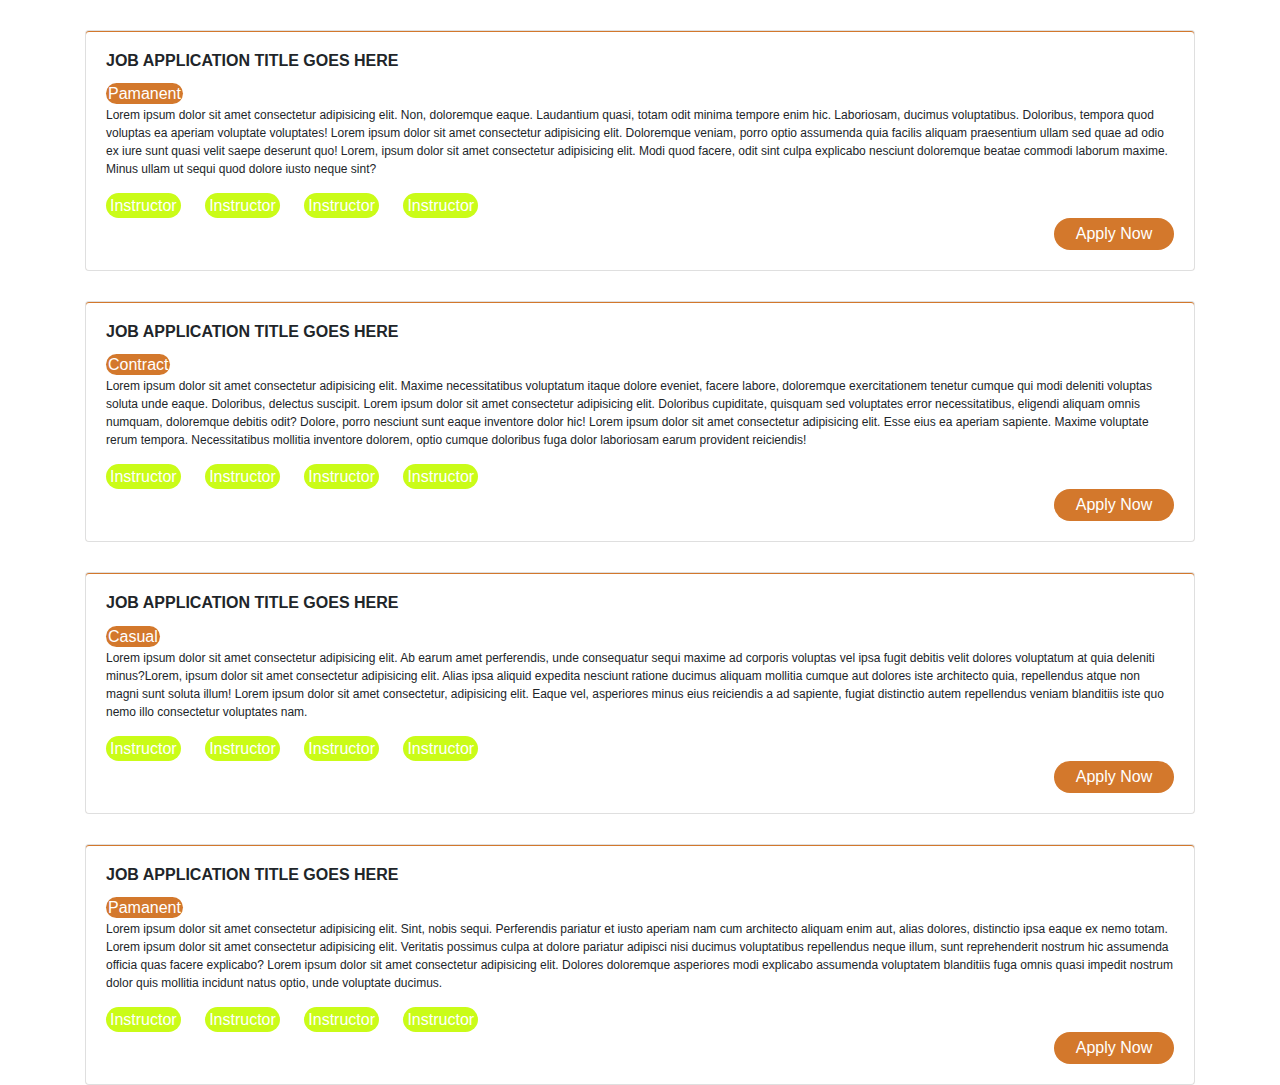
<file: index.html>
<!DOCTYPE html>
<html lang="en">
    <head>
    <title>BootstrapCards</title>
    <meta charset="UTF-8">
    <meta http-equiv="X-UA-Compatible" content="IE=edge">
    <meta name="viewport" content="width=device-width, initial-scale=1.0">
    <link rel="stylesheet" href="https://cdn.jsdelivr.net/npm/bootstrap@4.6.1/dist/css/bootstrap.min.css">
    <link rel="stylesheet" href="bootstrapCards/styles.css">
</head>
<body>

    <!-- first card -->
    <div class="container">
        <div class="card">
            <div class="card-body">
                <h6 class="card-title"><strong>JOB APPLICATION TITLE GOES HERE</strong></h6>
                <a href="#"class="card-link" id="btn2">Pamanent</a>
                <p class="card-text">
                    Lorem ipsum dolor sit amet consectetur adipisicing elit. Non, doloremque eaque. Laudantium quasi, totam odit minima tempore enim hic. Laboriosam, ducimus voluptatibus. Doloribus, tempora quod voluptas ea aperiam voluptate voluptates! Lorem ipsum dolor sit amet consectetur adipisicing elit. Doloremque veniam, porro optio assumenda quia facilis aliquam praesentium ullam sed quae ad odio ex iure sunt quasi velit saepe deserunt quo! Lorem, ipsum dolor sit amet consectetur adipisicing elit. Modi quod facere, odit sint culpa explicabo nesciunt doloremque beatae commodi laborum maxime. Minus ullam ut sequi quod dolore iusto neque sint?
                </p>
                <a href="#" class="card-link" id="btn1">Instructor</a>
                <a href="#" class="card-link" id="btn1">Instructor</a>
                <a href="#" class="card-link" id="btn1">Instructor</a>
                <a href="#" class="card-link" id="btn1">Instructor</a>
                <br>
                <a href="#" class="card-link" style="float: right;" id="btn3">Apply Now</a>
            </div>
        </div>
    </div>

    <!-- second card -->
    <div class="container">
        <div class="card">
            <div class="card-body">
               <h6 class="card-title"><strong>JOB APPLICATION TITLE GOES HERE</strong></h6>
               <a href="#" class="card-link" id="btn2">Contract</a>
               <p class="card-text">
                   Lorem ipsum dolor sit amet consectetur adipisicing elit. Maxime necessitatibus voluptatum itaque dolore eveniet, facere labore, doloremque exercitationem tenetur cumque qui modi deleniti voluptas soluta unde eaque. Doloribus, delectus suscipit. Lorem ipsum dolor sit amet consectetur adipisicing elit. Doloribus cupiditate, quisquam sed voluptates error necessitatibus, eligendi aliquam omnis numquam, doloremque debitis odit? Dolore, porro nesciunt sunt eaque inventore dolor hic! Lorem ipsum dolor sit amet consectetur adipisicing elit. Esse eius ea aperiam sapiente. Maxime voluptate rerum tempora. Necessitatibus mollitia inventore dolorem, optio cumque doloribus fuga dolor laboriosam earum provident reiciendis!
               </p>
               <a href="#" class="card-link" id="btn1">Instructor</a>
               <a href="#" class="card-link" id="btn1">Instructor</a>
               <a href="#" class="card-link" id="btn1">Instructor</a>
               <a href="#" class="card-link" id="btn1">Instructor</a>
               <br>
               <a href="#" class="card-link" style="float:right;" id="btn3">Apply Now</a>
          </div>
        </div>
    </div>

    <!-- third card -->
    <div class="container">
        <div class="card">
            <div class="card-body">
                <h6 class="card-title"><strong>JOB APPLICATION TITLE GOES HERE</strong></h6>
                <a href="#" class="card-link" id="btn2">Casual</a>
                <p class="card-text">
                    Lorem ipsum dolor sit amet consectetur adipisicing elit. Ab earum amet perferendis, unde consequatur sequi maxime ad corporis voluptas vel ipsa fugit debitis velit dolores voluptatum at quia deleniti minus?Lorem, ipsum dolor sit amet consectetur adipisicing elit. Alias ipsa aliquid expedita nesciunt ratione ducimus aliquam mollitia cumque aut dolores iste architecto quia, repellendus atque non magni sunt soluta illum! Lorem ipsum dolor sit amet consectetur, adipisicing elit. Eaque vel, asperiores minus eius reiciendis a ad sapiente, fugiat distinctio autem repellendus veniam blanditiis iste quo nemo illo consectetur voluptates nam.
                </p>
                <a href="#" class="card-link" id="btn1">Instructor</a>
                <a href="#" class="card-link" id="btn1">Instructor</a>
                <a href="#" class="card-link" id="btn1">Instructor</a>
                <a href="#" class="card-link" id="btn1">Instructor</a>
                <br>
                <a href="#" class="card-link" style="float: right;" id="btn3">Apply Now</a>
            </div>
        </div>
    </div>

    <!-- fourth card -->
    <div class="container">
        <div class="card">
            <div class="card-body">
                <h6 class="card-title"><strong>JOB APPLICATION TITLE GOES HERE</strong></h6>
                <a href="#" class="card-link" id="btn2">Pamanent</a>
                <p class="card-text">
                    Lorem ipsum dolor sit amet consectetur adipisicing elit. Sint, nobis sequi. Perferendis pariatur et iusto aperiam nam cum architecto aliquam enim aut, alias dolores, distinctio ipsa eaque ex nemo totam. Lorem ipsum dolor sit amet consectetur adipisicing elit. Veritatis possimus culpa at dolore pariatur adipisci nisi ducimus voluptatibus repellendus neque illum, sunt reprehenderit nostrum hic assumenda officia quas facere explicabo? Lorem ipsum dolor sit amet consectetur adipisicing elit. Dolores doloremque asperiores modi explicabo assumenda voluptatem blanditiis fuga omnis quasi impedit nostrum dolor quis mollitia incidunt natus optio, unde voluptate ducimus.
                </p>
                <a href="#" class="card-link" id="btn1">Instructor</a>
                <a href="#" class="card-link" id="btn1">Instructor</a>
                <a href="#" class="card-link" id="btn1">Instructor</a>
                <a href="#" class="card-link" id="btn1">Instructor</a>
                <br>
                <a href="#" class="card-link" style="float:right ;" id="btn3">Apply Now</a>
            </div>
        </div>
    </div>
</body>
</html>
</file>
<file: bootstrapCards/styles.css>
p{
    font-size: 12px;
}

.card{
  margin-top: 30px;
  box-shadow: 0px 1px rgba(210, 117, 40, 0.979) inset;
}
  #btn1{
    color: white;
    padding: 4px;
    width: 100px;
    background-color: rgba(197, 252, 0, 0.904);
    border: none;
    border-radius: 25px;
    text-align: center;
  }
  #btn2{
    color: white;
    padding: 2px;
    width: 200px;
    box-sizing: content-box;
    background-color:rgba(210, 117, 40, 0.979);
    border: none;
    border-radius: 25px;
    text-align: center;
    font: 13px;
}
  #btn3{
    color: white;
    padding: 4px;
    width: 120px;
    background-color:rgba(210, 117, 40, 0.979);
    border: none;
    border-radius: 25px;
    text-align: center;
}
</file>
